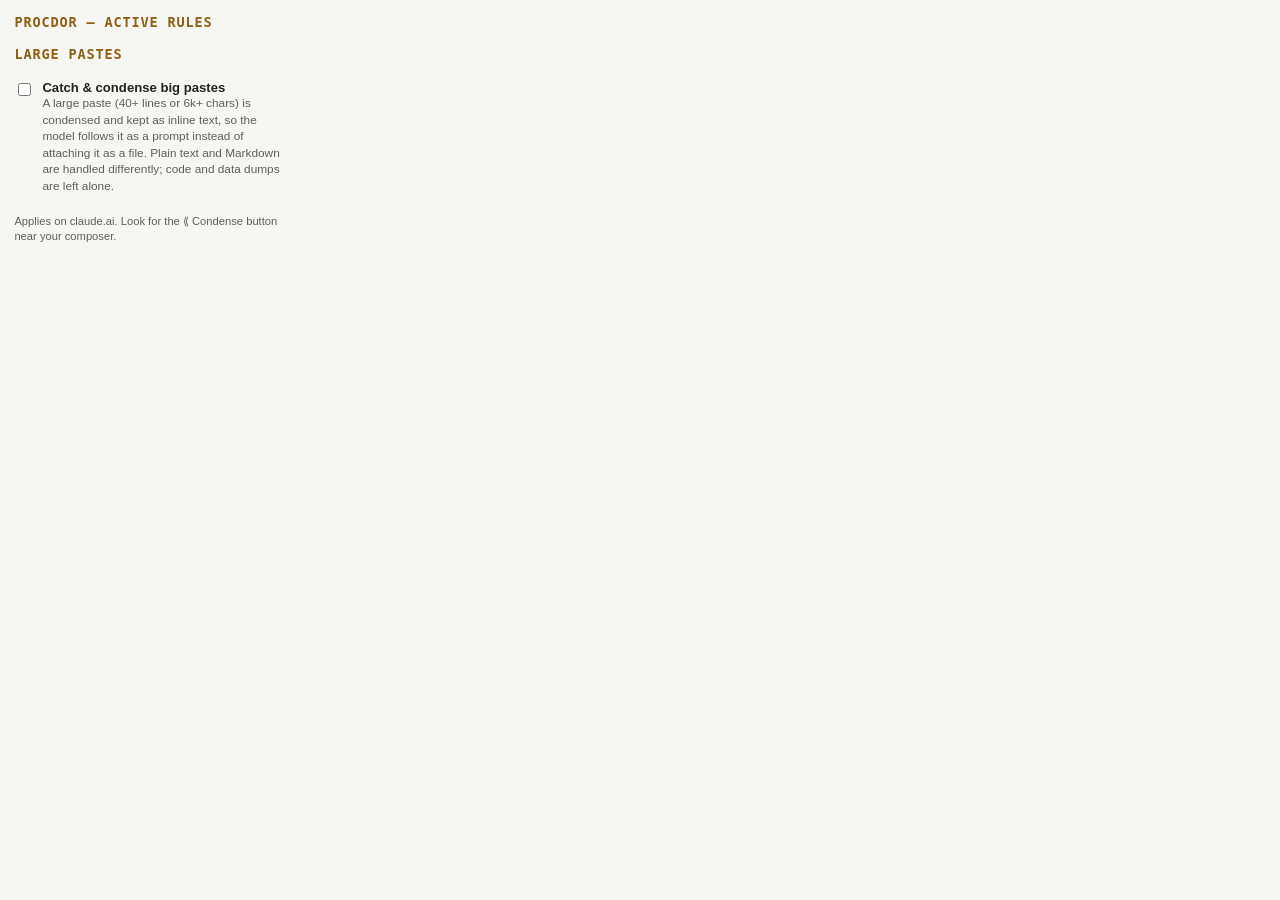
<file: extension/popup.html>
<!doctype html>
<html>
<head>
<meta charset="utf-8">
<title>Procdor</title>
<style>
  :root {
    --bg: #F6F7F2;
    --border: #C9CDBE;
    --ink: #20241F;
    --ink-muted: #5B6158;
    --accent: #B4791E;
    --accent-strong: #8F5F14;
  }
  @media (prefers-color-scheme: dark) {
    :root {
      --bg: #1E2219;
      --border: #3A4032;
      --ink: #E8EAE0;
      --ink-muted: #9BA394;
      --accent: #D9A44B;
      --accent-strong: #F0BE6E;
    }
  }
  * { box-sizing: border-box; }
  body {
    width: 300px;
    margin: 0;
    padding: 0.9rem;
    background: var(--bg);
    color: var(--ink);
    font-family: -apple-system, "Segoe UI", sans-serif;
  }
  h1 {
    font-family: ui-monospace, "SF Mono", monospace;
    font-size: 0.85rem;
    letter-spacing: 0.06em;
    text-transform: uppercase;
    color: var(--accent-strong);
    margin: 0 0 0.7rem;
  }
  h1.section-gap { margin-top: 1rem; }
  label {
    display: flex;
    align-items: flex-start;
    gap: 0.5rem;
    padding: 0.4rem 0;
    border-bottom: 1px solid var(--border);
    cursor: pointer;
  }
  label:last-of-type { border-bottom: none; }
  label.indent { padding-left: 1.1rem; }
  input {
    accent-color: var(--accent);
    margin-top: 0.2rem;
  }
  .name {
    font-size: 0.82rem;
    font-weight: 600;
  }
  .desc {
    font-size: 0.74rem;
    color: var(--ink-muted);
    line-height: 1.4;
  }
  footer {
    margin-top: 0.8rem;
    font-size: 0.7rem;
    color: var(--ink-muted);
    line-height: 1.4;
  }
</style>
</head>
<body>
  <h1>Procdor — active rules</h1>
  <div id="rules"></div>
  <h1 class="section-gap">Large pastes</h1>
  <label>
    <input type="checkbox" id="pasteIntercept">
    <div>
      <div class="name">Catch &amp; condense big pastes</div>
      <div class="desc">A large paste (40+ lines or 6k+ chars) is condensed and kept as inline text, so the model follows it as a prompt instead of attaching it as a file. Plain text and Markdown are handled differently; code and data dumps are left alone.</div>
    </div>
  </label>
  <footer>Applies on claude.ai. Look for the ⟪ Condense button near your composer.</footer>
  <script src="lib/compress.js"></script>
  <script src="popup.js"></script>
</body>
</html>
</file>
